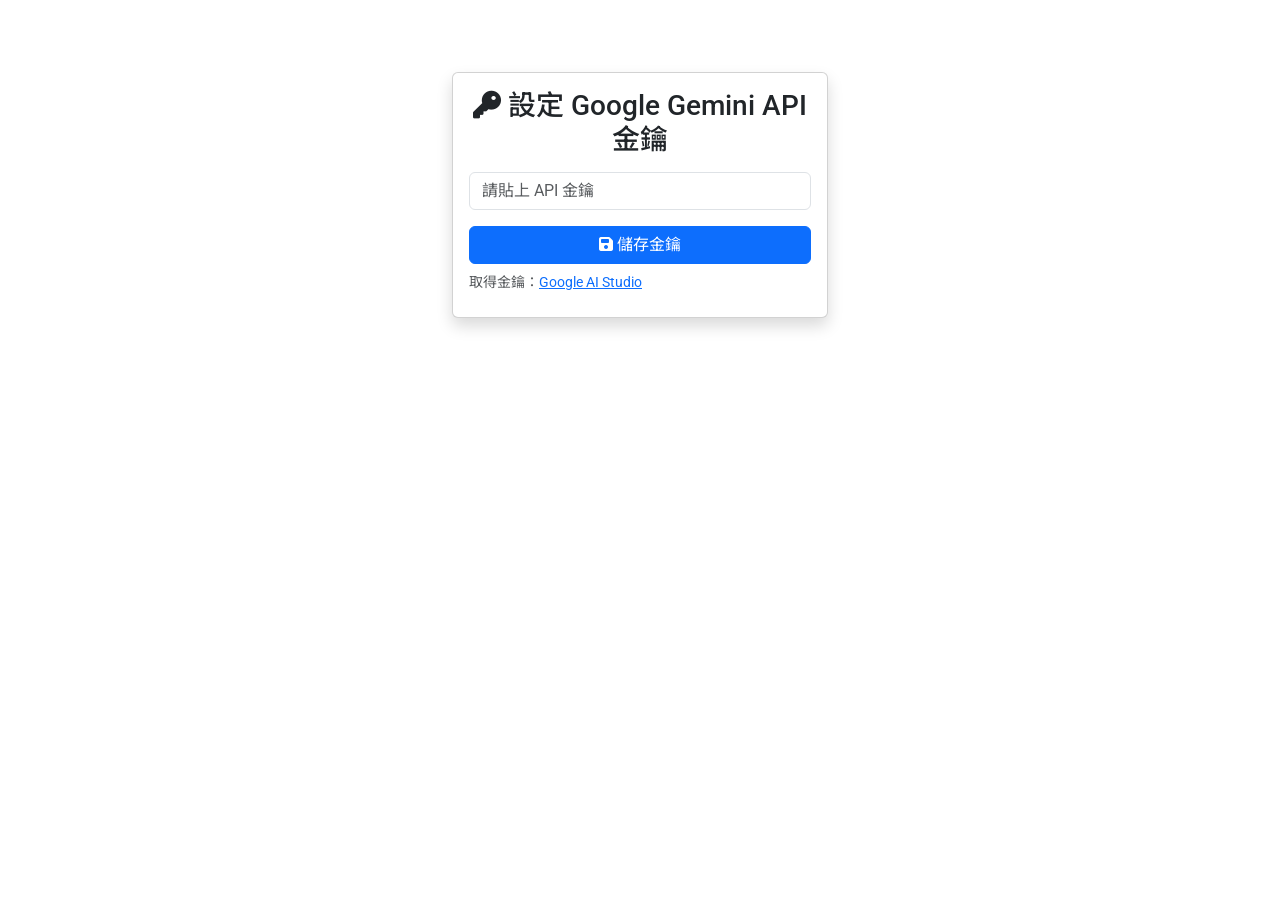
<file: index.html>
<!DOCTYPE html>
<html lang="zh-Hant">
<head>
    <meta charset="UTF-8">
    <meta name="viewport" content="width=device-width, initial-scale=1.0">
    <title>AI 食材管家</title>

    <!-- Bootstrap 5 -->
    <link href="https://cdn.jsdelivr.net/npm/bootstrap@5.3.3/dist/css/bootstrap.min.css" rel="stylesheet">
    <!-- Bootstrap Icons -->
    <link href="https://cdn.jsdelivr.net/npm/bootstrap-icons@1.11.3/font/bootstrap-icons.css" rel="stylesheet">
    <!-- Font Awesome -->
    <link rel="stylesheet" href="https://cdnjs.cloudflare.com/ajax/libs/font-awesome/6.5.2/css/all.min.css">
    <!-- Animate.css -->
    <link rel="stylesheet" href="https://cdnjs.cloudflare.com/ajax/libs/animate.css/4.1.1/animate.min.css"/>
    <!-- Google Fonts -->
    <link href="https://fonts.googleapis.com/css2?family=Noto+Sans+TC:wght@400;500;700&family=Roboto:wght@400;500&display=swap" rel="stylesheet">
    <link rel="stylesheet" href="style.css">
</head>
<body data-bs-theme="light">
    <nav class="navbar navbar-expand-lg navbar-dark bg-primary mb-4">
        <div class="container">
            <a class="navbar-brand d-flex align-items-center" href="#">
                <i class="fa-solid fa-wand-magic-sparkles me-2"></i>AI 食材管家
            </a>
            <div class="ms-auto d-flex align-items-center gap-2">
                <a href="apikey.html" class="btn btn-outline-light" title="API 金鑰設定">
                    <i class="fa-solid fa-key"></i>
                </a>
                <button class="btn btn-outline-light" id="theme-toggle-btn" title="切換主題">
                    <i class="bi bi-moon-stars-fill"></i>
                </button>
            </div>
        </div>
    </nav>
    <div class="container py-4">
        <div class="row g-4">
            <!-- 相機/上傳 -->
            <div class="col-12 col-md-6">
                <div class="card h-100 shadow-sm animate__animated animate__fadeInLeft">
                    <div class="card-body">
                        <h5 class="card-title"><i class="fa-solid fa-camera"></i> 拍照或上傳</h5>
                        <div class="mb-3">
                            <video id="video" class="w-100 rounded border" autoplay playsinline></video>
                            <div class="d-flex justify-content-center gap-2 my-2">
                                <button class="btn btn-info" id="capture-shot-btn" disabled>
                                    <i class="fa-solid fa-camera-retro"></i> 拍攝照片
                                </button>
                                <button class="btn btn-warning" id="clear-shots-btn" style="display: none;">
                                    <i class="fa-solid fa-trash-can"></i> 清除照片
                                </button>
                            </div>
                            <div class="form-text">將食材放在鏡頭前，可拍攝多張</div>
                        </div>
                        <div class="mb-3">
                            <label for="file-input" class="form-label">
                                <i class="fa-solid fa-upload"></i> 上傳圖片
                            </label>
                            <input type="file" class="form-control" id="file-input" multiple accept="image/*">
                            <button class="btn btn-warning mt-2" id="clear-files-btn" style="display: none;">
                                <i class="fa-solid fa-trash-can"></i> 清除檔案
                            </button>
                            <div class="form-text">可選擇多張圖片</div>
                        </div>
                        <div id="image-previews" class="d-flex flex-wrap gap-2"></div>
                    </div>
                </div>
            </div>
            <!-- 手動輸入 -->
            <div class="col-12 col-md-6">
                <div class="card h-100 shadow-sm animate__animated animate__fadeInRight">
                    <div class="card-body">
                        <h5 class="card-title"><i class="fa-solid fa-pencil"></i> 手動輸入</h5>
                        <textarea class="form-control mb-2" id="manual-ingredients-input" rows="4" placeholder="請在此輸入您擁有的食材，以逗號或換行分隔..."></textarea>
                        <button class="btn btn-primary w-100" id="suggest-recipes-manual-btn">
                            <i class="fa-solid fa-lightbulb"></i> 根據輸入建議菜單
                        </button>
                    </div>
                </div>
            </div>
        </div>
        <!-- 主處理按鈕 -->
        <div class="text-center my-4">
            <button class="btn btn-success btn-lg px-5" id="process-btn">
                <i class="fa-solid fa-seedling"></i> 根據圖片識別與建議
            </button>
        </div>
        <!-- Loading Spinner -->
        <div id="loading-indicator" class="text-center my-3 d-none">
            <div class="spinner-border text-primary" role="status"></div>
            <div>處理中，請稍候...</div>
        </div>
        <!-- 結果區塊 -->
        <div id="results" class="card mt-4 d-none animate__animated animate__fadeInUp">
            <div class="card-body">
                <h5 class="card-title"><i class="fa-solid fa-utensils"></i> 分析結果</h5>
                <div class="mb-3">
                    <strong>識別出的食材：</strong>
                    <div id="ingredients" class="bg-light p-2 rounded"></div>
                </div>
                <div>
                    <strong>建議菜單：</strong>
                    <div id="recipes" class="bg-light p-2 rounded"></div>
                </div>
            </div>
        </div>
        <!-- 錯誤訊息 -->
        <div id="error-message" class="alert alert-danger mt-3 d-none"></div>
        <!-- Toast 通知 -->
        <div class="position-fixed bottom-0 end-0 p-3" style="z-index: 9999">
            <div id="toast" class="toast align-items-center text-bg-primary border-0" role="alert" aria-live="assertive" aria-atomic="true">
                <div class="d-flex">
                    <div class="toast-body" id="toast-body">
                        <!-- 動態訊息 -->
                    </div>
                    <button type="button" class="btn-close btn-close-white me-2 m-auto" data-bs-dismiss="toast" aria-label="Close"></button>
                </div>
            </div>
        </div>
    </div>
    <footer class="text-center py-3 text-secondary bg-light mt-4">
        由 AI 食材管家提供技術支援
    </footer>
    <script src="https://cdn.jsdelivr.net/npm/bootstrap@5.3.3/dist/js/bootstrap.bundle.min.js"></script>
    <script src="script.js"></script>
</body>
</html>
</file>
<file: style.css>
/* --- 基本重設與字體設定 --- */
* {
    box-sizing: border-box;
    margin: 0;
    padding: 0;
}

body {
    font-family: 'Roboto', 'Noto Sans TC', sans-serif; /* Noto Sans TC 用於中文 */
    line-height: 1.6;
    background: var(--bs-body-bg);
    color: #343a40; /* 深灰色文字 */
    display: flex;
    flex-direction: column;
    min-height: 100vh;
}

main {
    flex: 1; /* 讓 main 區域填滿剩餘空間 */
    max-width: 1200px;
    width: 95%; /* 限制最大寬度並留邊 */
    margin: 20px auto; /* 上下間距，左右自動置中 */
    padding: 0 15px;
}

header {
    background-color: #343a40; /* 深灰 */
    color: #fff;
    padding: 1rem 0;
    text-align: center;
    box-shadow: 0 2px 4px rgba(0, 0, 0, 0.1);
}

header h1 {
    font-weight: 500;
    font-size: 1.8rem;
}

footer {
    text-align: center;
    padding: 1rem 0;
    margin-top: 2rem;
    font-size: 0.9em;
    color: #6c757d;
    background-color: #e9ecef;
}

h1, h2, h3, h4 {
    margin-bottom: 0.8rem;
    color: #495057; /* 標題顏色 */
    font-weight: 500;
}

h2 {
    font-size: 1.5rem;
    border-bottom: 2px solid #dee2e6; /* 標題底線 */
    padding-bottom: 0.5rem;
    margin-bottom: 1.5rem;
}

h3 {
    font-size: 1.2rem;
    margin-bottom: 1rem;
}

h4 {
    font-size: 1rem;
    color: #6c757d;
    margin-bottom: 0.5rem;
}

i {
    margin-right: 0.5em; /* 圖示右側間距 */
}

/* --- 卡片式佈局 --- */
.card {
    background-color: #fff;
    padding: 25px;
    border-radius: 12px;
    box-shadow: 0 4px 12px rgba(0, 0, 0, 0.08);
    margin-bottom: 25px;
}

/* --- API Key 區塊 --- */
#api-key-section label {
    display: block;
    margin-bottom: 8px;
    font-weight: 500;
}

#api-key-input {
    width: 100%;
    padding: 12px;
    border: 1px solid #ced4da;
    border-radius: 8px;
    font-size: 1em;
    margin-bottom: 10px;
}

.api-key-instructions {
    font-size: 0.9em;
    color: #6c757d;
    line-height: 1.5;
    margin-top: 5px;
}

.api-key-instructions a {
    color: #007bff;
    text-decoration: none;
}

.api-key-instructions a:hover {
    text-decoration: underline;
}

/* --- 輸入選項網格佈局 --- */
.input-grid {
    display: grid;
    grid-template-columns: 1fr; /* 手機預設單欄 */
    gap: 25px;
    margin-bottom: 25px;
}

/* 中等螢幕以上改為兩欄 */
@media (min-width: 768px) {
    .input-grid {
        grid-template-columns: 1fr 1fr; /* 兩欄等寬 */
    }
}

#image-input-section h2, #manual-input-container h2 {
    margin-bottom: 1rem; /* 調整子標題下方間距 */
}

/* --- 圖片輸入區塊 (相機/上傳) --- */
#input-options {
    display: flex;
    flex-direction: column; /* 手機上垂直排列 */
    gap: 20px;
    margin-bottom: 15px;
}

#camera-container, #upload-container {
    border: 1px solid #e9ecef;
    padding: 15px;
    border-radius: 8px;
    text-align: center;
}

#video {
    display: block;
    width: 100%;
    max-width: 350px; /* 限制影片最大寬度 */
    border: 1px solid #ccc;
    border-radius: 4px;
    margin: 0 auto 10px auto;
}

.camera-controls {
    margin-top: 10px;
    margin-bottom: 10px;
    display: flex;
    justify-content: center;
    gap: 10px;
    flex-wrap: wrap; /* 按鈕換行 */
}

/* --- 按鈕通用樣式 --- */
button, .file-label {
    display: inline-flex; /* 讓圖示和文字對齊 */
    align-items: center;
    justify-content: center;
    padding: 10px 20px;
    border: none;
    border-radius: 8px;
    cursor: pointer;
    font-size: 1em;
    font-weight: 500;
    transition: all 0.3s ease;
    text-align: center;
}

button:hover:not([disabled]), .file-label:hover {
    opacity: 0.85;
    box-shadow: 0 2px 5px rgba(0, 0, 0, 0.1);
}

button:disabled {
    background-color: #adb5bd; /* 禁用顏色 */
    cursor: not-allowed;
    opacity: 0.7;
}

/* 特定按鈕顏色 */
#capture-shot-btn { background-color: #17a2b8; color: white; } /* 青色 */
#clear-shots-btn, #clear-files-btn { background-color: #ffc107; color: #343a40; } /* 黃色 */
.file-label { background-color: #28a745; color: white; } /* 綠色 */
#suggest-recipes-manual-btn { background-color: #6f42c1; color: white; } /* 紫色 */
.main-process-btn { background-color: #007bff; color: white; font-size: 1.1em; padding: 12px 25px; width: 100%; max-width: 400px; margin: 0 auto 25px auto; display: block;} /* 主要處理按鈕 - 藍色，加寬 */

/* --- 圖片預覽 --- */
#image-previews {
    display: flex;
    flex-wrap: wrap;
    gap: 10px;
    justify-content: flex-start; /* 從左開始排列 */
    margin-top: 15px;
    padding: 10px;
    border-radius: 8px;
    background-color: #f8f9fa; /* 淺灰背景 */
    min-height: 80px;
    border: 1px solid #e9ecef;
}

#image-previews img {
    width: 80px;
    height: 80px;
    object-fit: cover;
    border-radius: 8px;
    border: 2px solid #dee2e6;
}

/* --- 手動輸入區塊 --- */
#manual-ingredients-input {
    width: 100%;
    min-height: 100px;
    padding: 12px;
    border: 1px solid #ced4da;
    border-radius: 8px;
    font-size: 1em;
    margin-bottom: 15px;
    font-family: inherit; /* 繼承 body 字體 */
    resize: vertical;
}

/* --- 結果區塊 --- */
#results {
    margin-top: 25px;
}

.result-item {
    margin-bottom: 20px;
}

.result-item h3 {
    color: #007bff; /* 藍色結果標題 */
    margin-bottom: 0.5rem;
    font-size: 1.1rem;
}

#ingredients, #recipes {
    background-color: #e9ecef; /* 結果背景色 */
    padding: 15px;
    border-radius: 8px;
    min-height: 60px;
    white-space: pre-wrap;
    font-size: 0.95em;
    border-left: 4px solid #007bff; /* 左側藍色邊框 */
}

/* --- 錯誤訊息 --- */
.error {
    color: #dc3545; /* 紅色 */
    background-color: #f8d7da;
    border: 1px solid #f5c6cb;
    padding: 15px;
    border-radius: 8px;
    margin-top: 20px;
    text-align: center;
}

/* --- 載入指示器 (Spinner) --- */
#loading-indicator {
    display: flex; /* 使用 flex 垂直居中 */
    flex-direction: column;
    align-items: center;
    justify-content: center;
    padding: 30px;
    text-align: center;
    color: #6c757d;
    margin-top: 25px;
    min-height: 80px;
}

.spinner {
    border: 5px solid #f3f3f3; /* Light grey */
    border-top: 5px solid #007bff; /* Blue */
    border-radius: 50%;
    width: 40px;
    height: 40px;
    animation: spin 1s linear infinite;
    margin-bottom: 15px;
}

@keyframes spin {
    0% { transform: rotate(0deg); }
    100% { transform: rotate(360deg); }
}

/* --- 其他輔助樣式 --- */
.info-text {
    font-size: 0.9em;
    color: #6c757d;
    margin-top: 10px;
}
</file>
